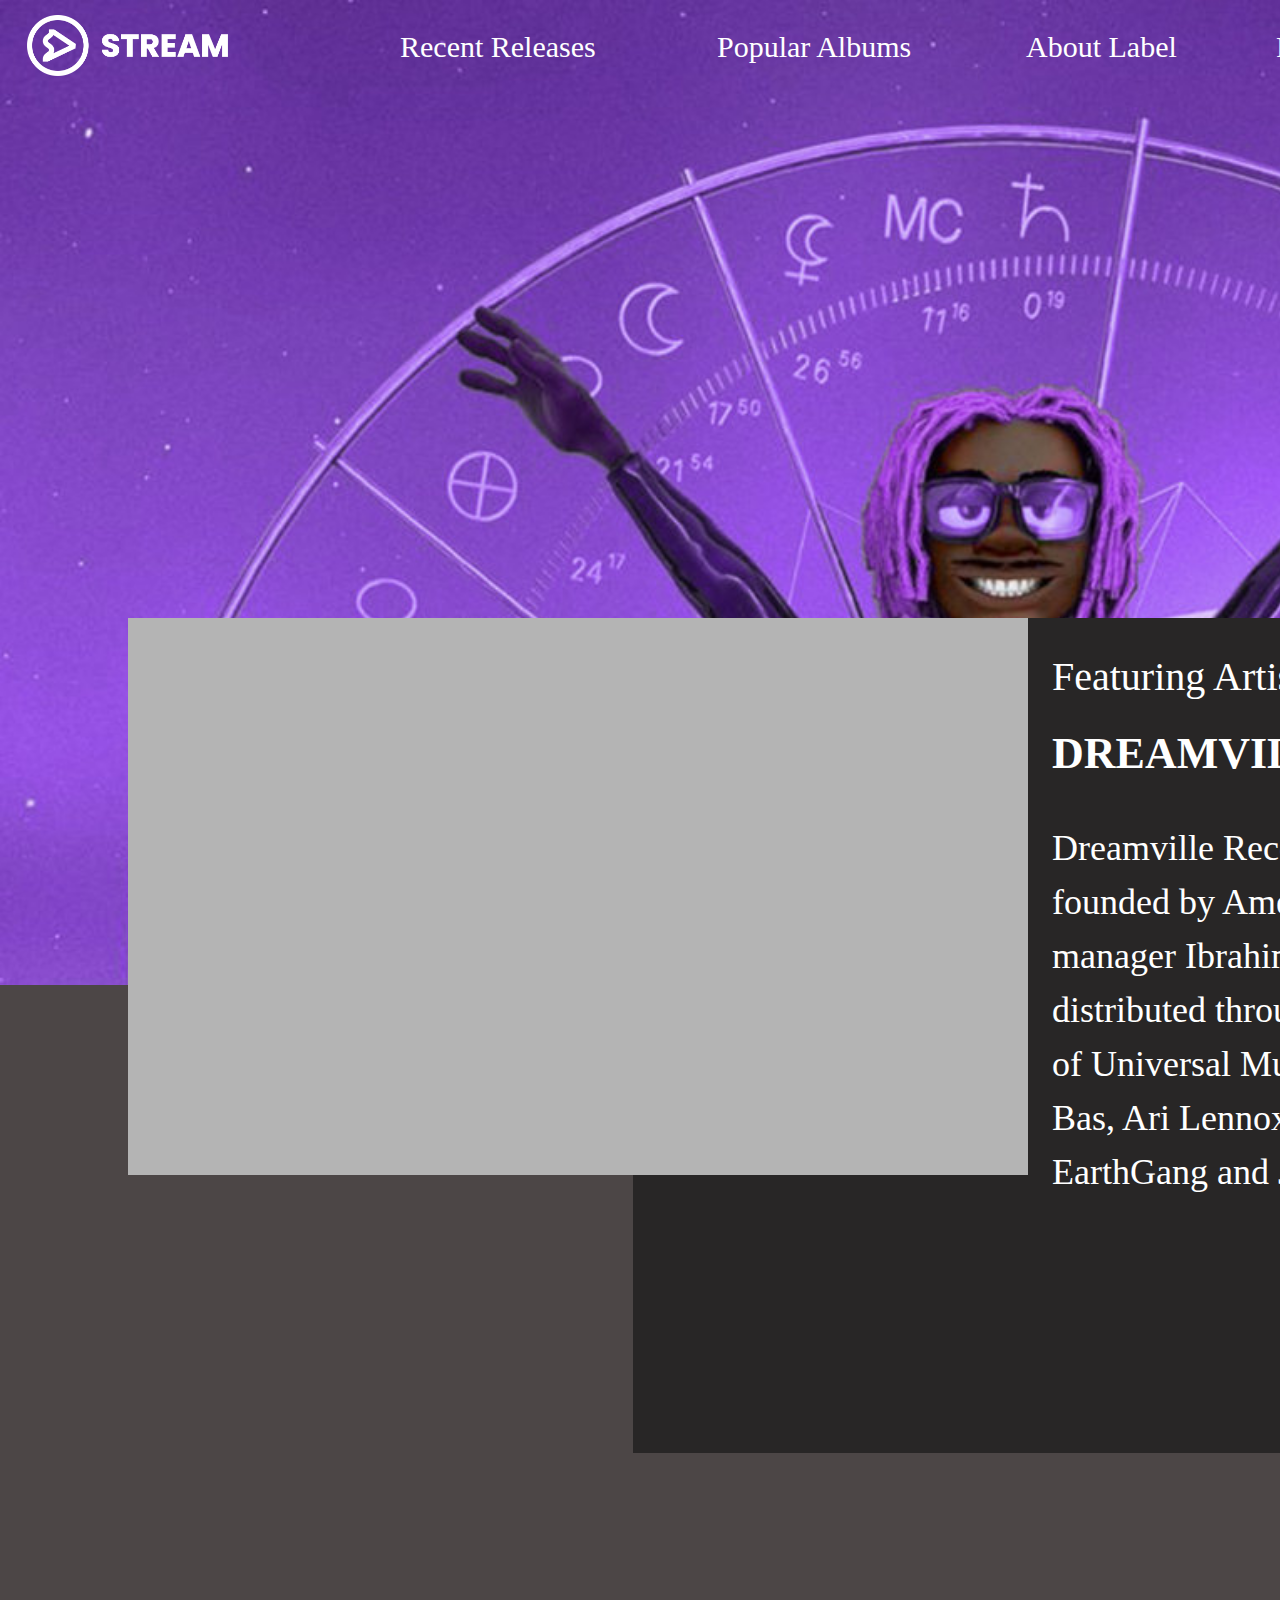
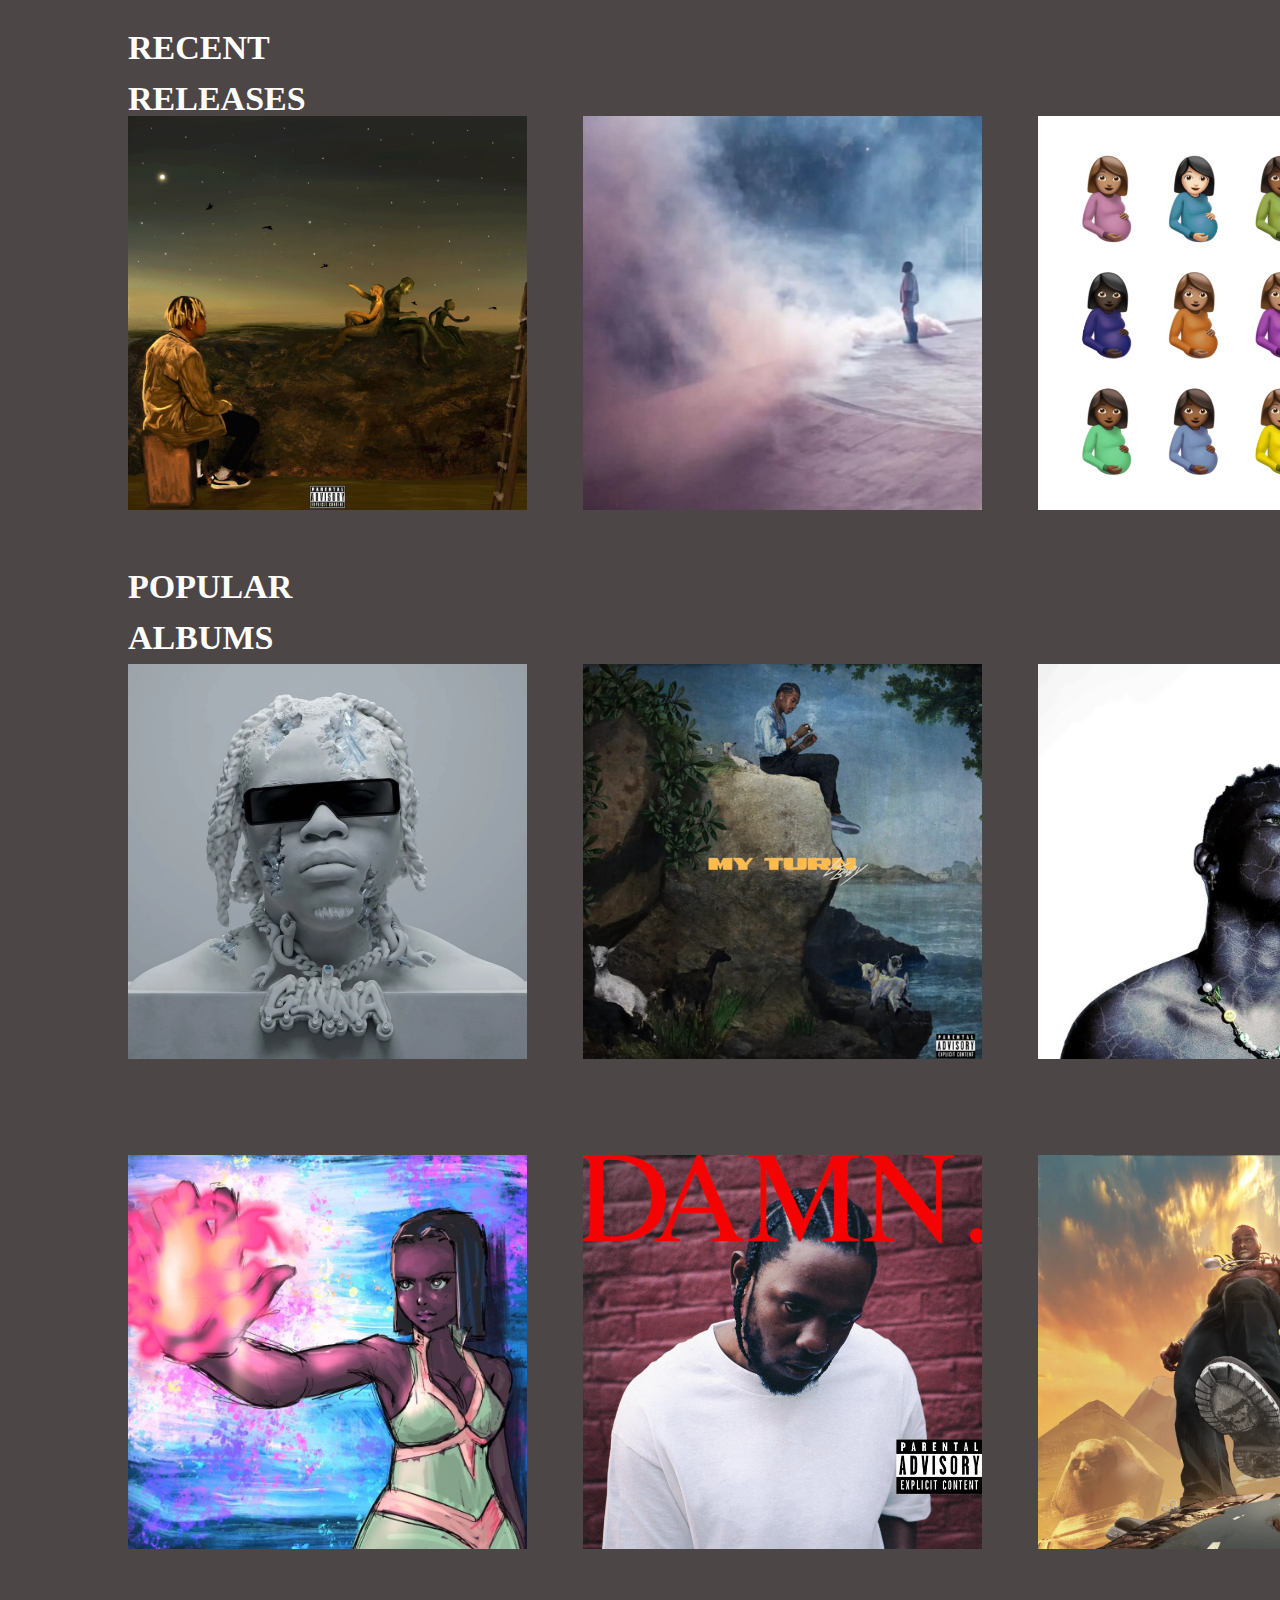
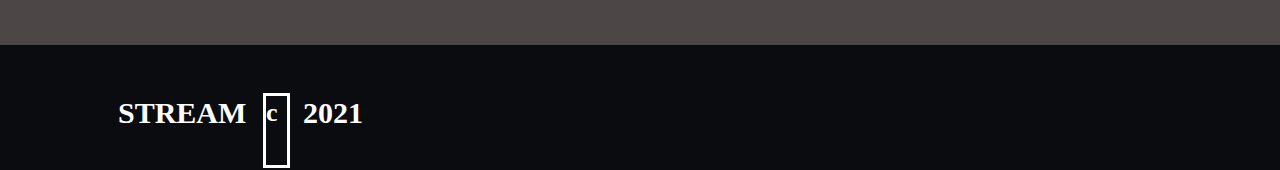
<file: Final submission DV/index.html>
<!DOCTYPE html>
<html lang="en">
<head>
    <meta charset="UTF-8">
    <meta http-equiv="X-UA-Compatible" content="IE=edge">
    <meta name="viewport" content="width=device-width, initial-scale=1.0">
    <title>Document</title>

<script src="https://cdn.jsdelivr.net/npm/bootstrap@5.2.3/dist/css/bootstrap.min.css"></script>

<script src="https://cdn.jsdelivr.net/npm/bootstrap@5.2.3/dist/js/bootstrap.min.js"></script>

    <link rel="stylesheet" href="styles.css">
    
</head>
<body>
    <div class="row">
        <div class="col-lg-12">
            <div class="hero">
    <div class="row nav">
        <div class="col-md-4">
            <div class="logo">
                <a href="index.html"><img src="assets/images/stream_logo_white.png" width="201px" height="61px" top="15px" left="27px"></a>
            </div>
        </div>
        <div class="col-md-4">
            <div>
                <ul>
                   <a href="index.html"><ol id="Recent">Recent Releases</ol></a>
                     <ol id="Popular">Popular Albums</ol>
                   <a href="aboutpage.html"><ol id="About">About Label</ol></a>
                   <a href="myplaylist.html"><ol id="Playlist">Playlists</ol></a> 
                </ul>
            </div>
        </div>
        <div class="col-md-4">
            <div class="search_rec">
            </div>
            <div id="search_text">
                Search...
            </div>
            <div class="search_icon">
                <img src="assets/images/search_icon.svg">
            </div>
        </div>
    </div>

    <div class="row"></div>
        <div class="frame2">  
           </div>
        <div id="FT_h2">
            Featuring Artists
        </div>
        <div id="DV_h3">
            DREAMVILLE
        </div>
        <div id="DV_des">
            Dreamville Records is an american record label founded by Americn rapper J.Cole and his manager Ibrahim Hamad. The label is currently distributed through Interscope Records, a unit of Universal Music Group. The roster includes Bas, Ari Lennox, Cazz, Omen, Lute, JID, EarthGang and J.Cole himself.
        </div>
        <div class="left_arrow">
            <img src="assets/images/left_arrow_icon.svg">
        </div>
        <div class="right_arrow">
            <img src="assets/images/right_arrow_icon.svg">
        </div>

        <div class="frame1">
            <iframe width="900" height="557" src="https://www.youtube.com/embed/iS9RbOqsUq8" title="Saint Levant - Very Few Friends (Lyric Video)" frameborder="0" allow="accelerometer; autoplay; clipboard-write; encrypted-media; gyroscope; picture-in-picture; web-share" allowfullscreen></iframe>
        </div>
   

    <section>

        <div id="recent_h1">
            RECENT RELEASES
        </div>
        <div class="album1">

        </div>
        <div class="album2">

        </div>
        <div class="album3">

        </div>
        <div class="album4">

        </div>

        <div id="popular_h1">
            POPULAR ALBUMS
        </div>

        <div class="album5">

        </div>
        <div class="album6">

        </div>
        <div class="album7">

        </div>
        <div class="album8">

        </div>
        <div class="album9">

        </div>
        <div class="album10">

        </div>
        <div class="album11">

        </div>
        <div class="album12">

        </div>
    
    </section>

    <section>
        <footer class="footer1">
            <div id="footer_stream">
                STREAM
            </div>
            <div class="footer_circle">

            </div>
            <div id="footer_c">
                c
            </div>
            <div id="footer_year">
                2021
            </div>
            
            <div class="youtube_icon">
                <img src="assets/images/youtube_icon.svg" a href="https://www.youtube.com/"></a>>
                <img src="assets/images/facebook_icon.svg" class="facebook_icon">
                <img src="assets/images/instagram_icon.svg" class="instagram_icon">
                <img src="assets/images/twitter_icon.svg" class="twitter_icon">
            </div>
        </footer>
    </section>
</body>
</html>
</file>
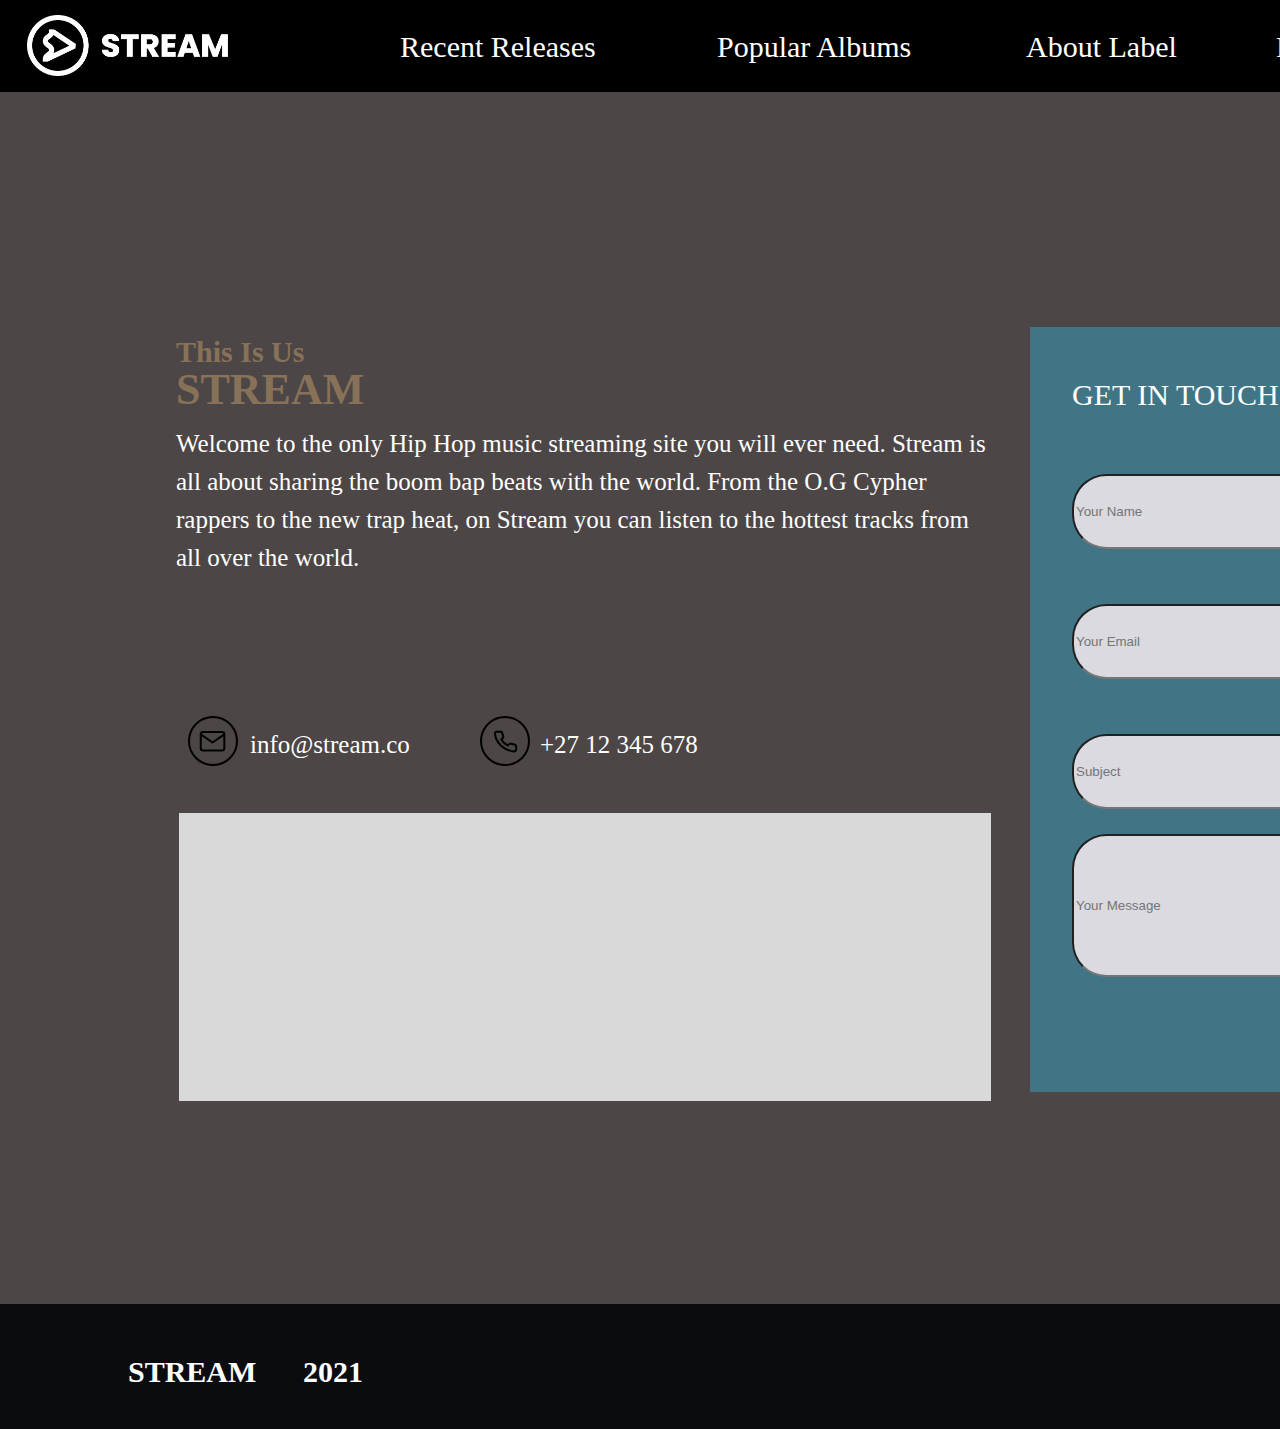
<file: Final submission DV/aboutpage.html>
<!DOCTYPE html>
<html lang="en">
<head>
    <meta charset="UTF-8">
    <meta http-equiv="X-UA-Compatible" content="IE=edge">
    <meta name="viewport" content="width=device-width, initial-scale=1.0">

    <script src="https://cdn.jsdelivr.net/npm/bootstrap@5.2.3/dist/css/bootstrap.min.css"></script>

    <script src="https://cdn.jsdelivr.net/npm/bootstrap@5.2.3/dist/js/bootstrap.min.js"></script>

    <link rel="stylesheet" href="styles.css">
    
    <title>Document</title>
</head>
<body>
    <section>
        <div class="nav_bar">

        </div>
        <div class="nav">
            <div class="logo">
<a href="index.html"><img src="assets/images/stream_logo_white.png" width="201px" height="61px" top="15px" left="27px"></a>
            </div>
            <div>
                <ul>
                   <a href="index.html"><ol id="Recent">Recent Releases</ol></a>
                     <ol id="Popular">Popular Albums</ol>
                   <a href="aboutpage.html"><ol id="About">About Label</ol></a>
                   <a href="myplaylist.html"><ol id="Playlist">Playlists</ol></a> 
                </ul>
            </div>
            <div class="search_rec">
            </div>
            <div id="search_text">
                Search...
            </div>
            <div class="search_icon">
                <img src="assets/images/search_icon.svg">
            </div>
        </div>
    </section>
    <section>
        <div class="block_A">
            <div id="TIU">
            This Is Us
            </div>
            <div id="stream_h1">
                STREAM
            </div>
            <div id="about_descr">
                Welcome to the only Hip Hop music streaming site you will ever need. Stream is all about sharing the boom bap beats with the world. From the O.G Cypher rappers to the new trap heat, on Stream you can listen to the hottest tracks from all over the world.
            </div>
        </div>

        <div class="block_B">
            <div id="GIT">
                GET IN TOUCH
            </div>
            <div>
                <form action="">
                <input type="text" class="inputA" placeholder="Your Name">
            </div>
            <div>
                <input type="text" class="inputB" placeholder="Your Email">
            </div>
            <div>
                <input type="text" class="inputC" placeholder="Subject">
            </div>
            <div>
                <input type="text" class="inputD" placeholder="Your Message">
            </div>
            <div>
                <button class="play_button">
                    <h1 id="play">PLAY</h1>
                </button>
            </div>
        </form>
        </div>

        <div class="block_C">
            <div class="email_icon">
                <img src="assets/images/email_icon.svg">
            </div>
            <div id="email">
                info@stream.co
            </div>
            <div class="phone_icon">
                <img src="assets/images/phone_icon.svg">
            </div>
            <div id="phone_number">
                +27 12 345 678
            </div>
        </div>

        <div class="block_D">
            <iframe src="https://www.google.com/maps/embed?pb=!1m18!1m12!1m3!1d3589.321030602281!2d28.207364715711186!3d-25.891815057635334!2m3!1f0!2f0!3f0!3m2!1i1024!2i768!4f13.1!3m3!1m2!1s0x1e956608911ce097%3A0x519896b4b6eda40a!2sOpen%20Window!5e0!3m2!1sen!2sza!4v1657571298725!5m2!1sen!2sza" width="812" height="288" style="border:0;" allowfullscreen="" loading="lazy" referrerpolicy="no-referrer-when-downgrade"></iframe>
        </div> 
    </section>

    <section>
        <footer class="footer2">
            <div id="footer_stream2">
                STREAM
            </div>

            <div id="footer_year2">
                2021
            </div>
        </footer>
    </section>
</body>
</html>
</file>
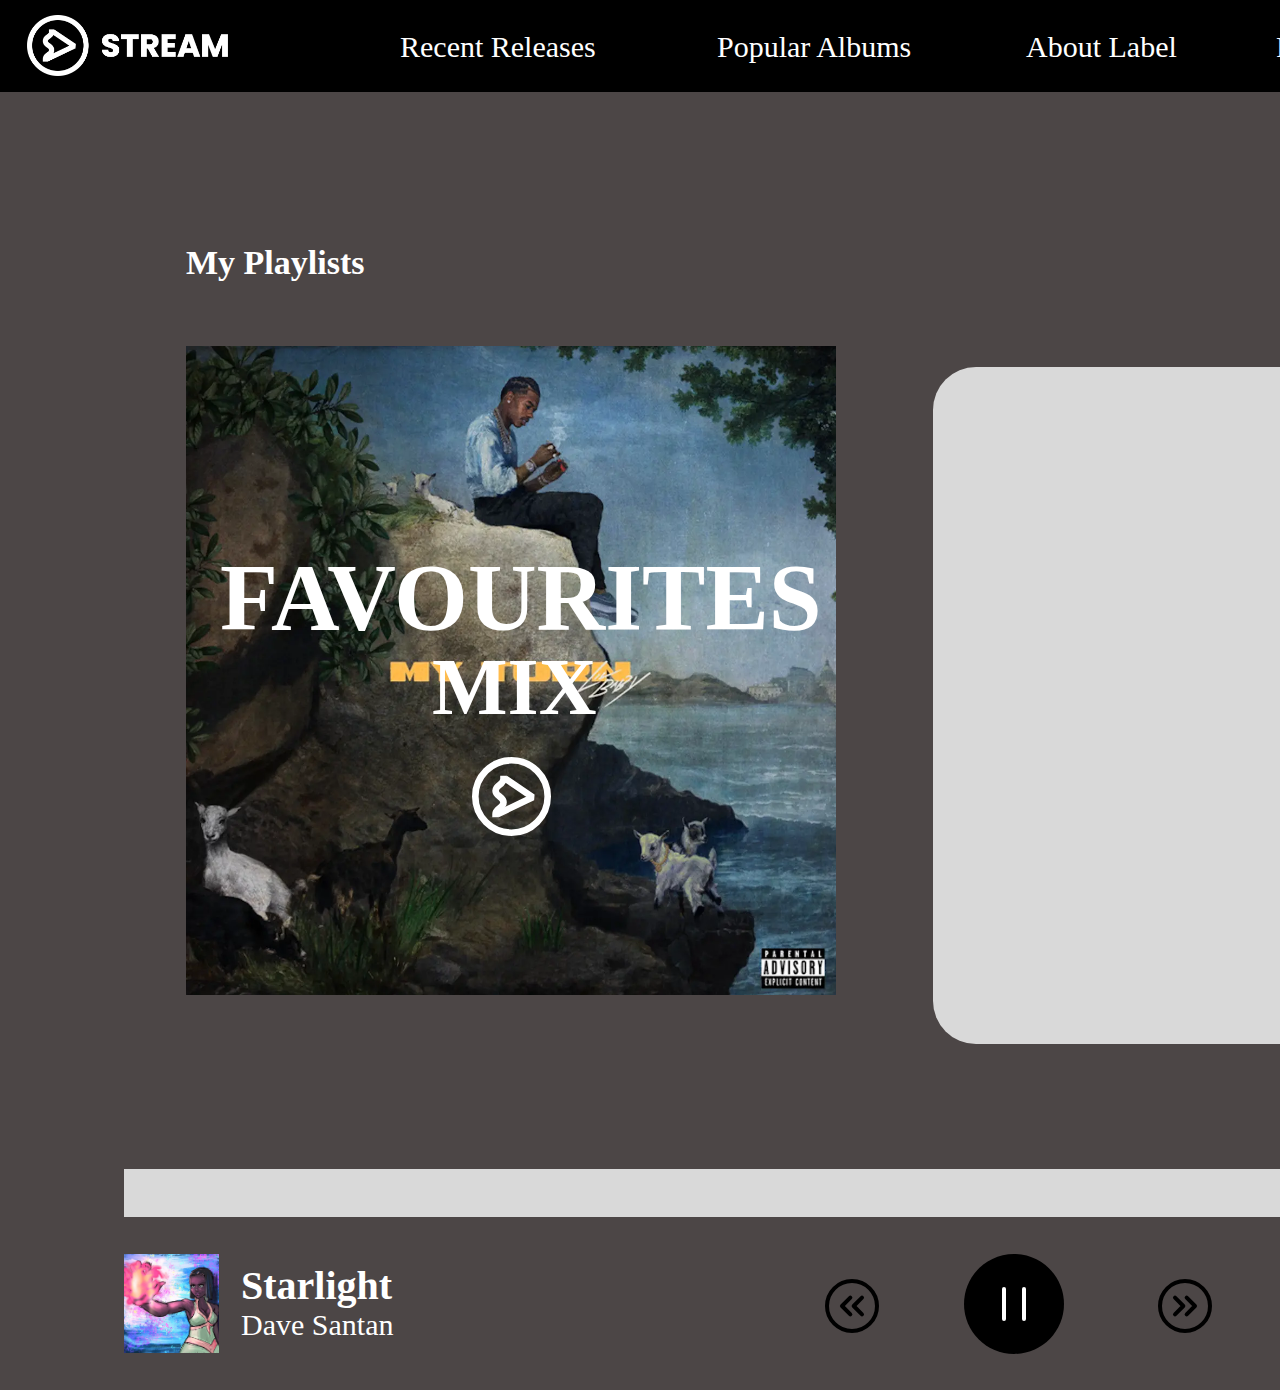
<file: Final submission DV/myplaylist.html>
<!DOCTYPE html>
<html lang="en">
<head>
    <meta charset="UTF-8">
    <meta http-equiv="X-UA-Compatible" content="IE=edge">
    <meta name="viewport" content="width=device-width, initial-scale=1.0">

    <script src="https://cdn.jsdelivr.net/npm/bootstrap@5.2.3/dist/css/bootstrap.min.css"></script>

    <script src="https://cdn.jsdelivr.net/npm/bootstrap@5.2.3/dist/js/bootstrap.min.js"></script>

    <link rel="stylesheet" href="styles.css">
    
    <title>Document</title>
</head>
<body>
    <section>
        <div class="nav_bar">

        </div>
        <div class="nav">
            <div class="logo">
<a href="index.html"><img src="assets/images/stream_logo_white.png" width="201px" height="61px" top="15px" left="27px"></a>
            </div>
            <div>
                <ul>
                   <a href="index.html"><ol id="Recent">Recent Releases</ol></a>
                     <ol id="Popular">Popular Albums</ol>
                   <a href="aboutpage.html"><ol id="About">About Label</ol></a>
                   <a href="myplaylist.html"><ol id="Playlist">Playlists</ol></a> 
                </ul>
            </div>
            <div class="search_rec">
            </div>
            <div id="search_text">
                Search...
            </div>
            <div class="search_icon">
                <img src="assets/images/search_icon.svg">
            </div>
        </div>
    </section>

    <section>
        <div class="playlist_header">
            <div id="my_playlists">
                My Playlists
            </div>
        </div>
        <div class="mix_img">
            <div id="Favourites">
                FAVOURITES
            </div>
            <div id="Mix">
                MIX
            </div>
            <div class="small_stream">
                <img src="assets/images/stream_small_logo_white.svg">
            </div>
        </div>
        <div class="all_songs">

        </div>

        <div class="music_playing">

        </div>

        <div class="music_playingimg">
            <div class="current_song">

            </div>
            <div id="starlight1">
                Starlight
            </div>
            <div id="dave1">
                Dave Santan
            </div>
        </div>

        <div class="play_sect">
            <div class="pause_button">
                <img src="assets/images/pause_media_icon.svg">
            </div>
            <div class="prev_left">
                <img src="assets/images/previous_media_icon.svg">
            </div>
            <div class="next_right">
                <img src="assets/images/next_media_icon.svg">
            </div>
        </div>

        <div class="time_sect">
            <div id="time">
                01:12
            </div>
            <div class="vert_3dot">
                <img src="assets/images/options_media_icon.svg">
            </div>
        </div>
    </section>
</body>
</html>
</file>
<file: Final submission DV/styles.css>
body{
    background-color: #4C4646;
    width: 1440px;
}

.nav{
    position: absolute;
    width: 2009px;
    height: 92px;
    left: 0px;
    top: 0px;
    /*background: #9D9D9D;*/
}

.logo{
    position: absolute;
    width: 201px;
    height: 61px;
    left: 27px;
    top: 15px;
}

#Recent{
    position: absolute;
    width: 245px;
    height: 45px;
    left: 360px;
    top: 24px;
    font-family: 'Poppins';
    font-style: normal;
    font-weight: 400;
    font-size: 30px;
    line-height: 45px;
    color: #FFFFFF;
}

#Popular{
    position: absolute;
    width: 237px;
    height: 45px;
    left: 677px;
    top: 24px;
    font-family: 'Poppins';
    font-style: normal;
    font-weight: 400;
    font-size: 30px;
    line-height: 45px;  
    color: #FFFFFF;
}

#About{
    position: absolute;
    width: 178px;
    height: 45px;
    left: 986px;
    top: 24px;
    font-family: 'Poppins';
    font-style: normal;
    font-weight: 400;
    font-size: 30px;
    line-height: 45px;
    color: #FFFFFF;
}

#Playlist{
    position: absolute;
    width: 155px;
    height: 45px;
    left: 1236px;
    top: 24px;
    font-family: 'Poppins';
    font-style: normal;
    font-weight: 400;
    font-size: 30px;
    line-height: 45px;
    color: #FFFFFF;
}

.search_rec{
    box-sizing: border-box;
    position: absolute;
    width: 372px;
    height: 64px;
    left: 1586px;
    top: 15px;
    border: 3px solid #FFFFFF;
    border-radius: 31.5px;
}

#search_text{
    position: absolute;
    width: 108px;
    height: 31px;
    left: 1619px;
    top: 29px;
    font-family: 'Poppins';
    font-style: normal;
    font-weight: 400;
    font-size: 26px;
    line-height: 39px;
    color: #FFFFFF;
}

.search_icon{
    position: absolute;
    width: 26px;
    height: 26px;
    left: 1891px;
    top: 34px;
    color: #FFFFFF;
}

.hero{
    position: absolute;
    width: 2009px;
    height: 985px;
    left: 0px;
    top: 0px;
    background: #D9D9D9;
    background-image: url(assets/wunna.jpg);
    background-repeat: no-repeat;
    background-size: cover;
}

.frame1{
    position: absolute;
    width: 900px;
    height: 557px;
    left: 128px;
    top: 618px;
    background: #B4B4B4;
}

.frame2{
    position: absolute;
    width: 1121px;
    height: 835px;
    left: 633px;
    top: 618px;
    background: #282626;
}

#FT_h2{
    position: absolute;
    width: 323px;
    height: 60px;
    left: 1052px;
    top: 647px;
    font-family: 'Poppins';
    font-style: normal;
    font-weight: 400;
    font-size: 40px;
    line-height: 60px;
    color: #FFFFFF;
}

#DV_h3{
    position: absolute;
    width: 269px;
    height: 66px;
    left: 1052px;
    top: 721px;
    font-family: 'Poppins';
    font-style: normal;
    font-weight: 700;
    font-size: 44px;
    line-height: 66px;
    color: #FFFFFF;
}

#DV_des{
    position: absolute;
    width: 686px;
    height: 501px;
    left: 1052px;
    top: 821px;
    font-family: 'Poppins';
    font-style: normal;
    font-weight: 400;
    font-size: 36px;
    line-height: 54px;
    color: #FFFFFF;
}

.left_arrow{
    position: absolute;
    width: 65px;
    height: 65px;
    left: 1562px;
    top: 1361px;
    color: #9DB74B;
}

.right_arrow{
    position: absolute;
    width: 65px;
    height: 65px;
    left: 1641px;
    top: 1357px;
    color: #9DB74B;
}

#recent_h1{
    position: absolute;
    width: 295px;
    height: 51px;
    left: 128px;
    top: 1622px;
    font-family: 'Poppins';
    font-style: normal;
    font-weight: 600;
    font-size: 34px;
    line-height: 51px;
    color: #FFFFFF;
}

.album1{
    position: absolute;
    width: 399px;
    height: 394px;
    left: 128px;
    top: 1716px;
    background: #D9D9D9;
    background-image: url(assets/attachment-cordae-birds-eye.jpeg);
    background-repeat: no-repeat;
    background-size: cover;
}

.album2{
    position: absolute;
    width: 399px;
    height: 394px;
    left: 583px;
    top: 1716px;
    background: #D9D9D9;    
    background-image: url(assets/donda\ 2.webp);
    background-repeat: no-repeat;
    background-size: cover;
}

.album3{
    position: absolute;
    width: 399px;
    height: 394px;
    left: 1038px;
    top: 1716px;
    background: #D9D9D9;  
    background-image: url(assets/Drake-Certified-Lover-Boy.webp);
    background-repeat: no-repeat;
    background-size: cover;
}

.album4{
    position: absolute;
    width: 400px;
    height: 394px;
    left: 1493px;
    top: 1716px;
    background: #D9D9D9;   
    background-image: url(assets/piano_king1.jpeg);
    background-repeat: no-repeat;
    background-size: cover;
}

#popular_h1{
    position: absolute;
    width: 299px;
    height: 51px;
    left: 128px;
    top: 2161px;
    font-family: 'Poppins';
    font-style: normal;
    font-weight: 600;
    font-size: 34px;
    line-height: 51px;
    color: #FFFFFF;
}

.album5{
    position: absolute;
    width: 399px;
    height: 395px;
    left: 128px;
    top: 2264px;
    background: #D9D9D9;    
    background-image: url(assets/ds4ever\ gunna.webp);
    background-repeat: no-repeat;
    background-size: cover;
}

.album6{
    position: absolute;
    width: 399px;
    height: 395px;
    left: 583px;
    top: 2264px;
    background: #D9D9D9;   
    background-image: url(assets/my\ turn\ lil\ baby.webp);
    background-repeat: no-repeat;
    background-size: cover; 
}

.album7{
    position: absolute;
    width: 399px;
    height: 395px;
    left: 1038px;
    top: 2264px;
    background: #D9D9D9; 
    background-image: url(assets/somnyama.webp);
    background-repeat: no-repeat;
    background-size: cover;   
}

.album8{
    position: absolute;
    width: 400px;
    height: 395px;
    left: 1493px;
    top: 2264px;
    background: #D9D9D9;   
    background-image: url(assets/central\ cee.webp);
    background-repeat: no-repeat;
    background-size: cover; 
}

.album9{
    position: absolute;
    width: 399px;
    height: 394px;
    left: 128px;
    top: 2755px;
    background: #D9D9D9;   
    background-image: url(assets/starlight.jpg);
    background-repeat: no-repeat;
    background-size: cover;
}

.album10{
    position: absolute;
    width: 399px;
    height: 394px;
    left: 583px;
    top: 2755px;
    background: #D9D9D9;
    background-image: url(assets/kendrick\ l.jpeg);
    background-repeat: no-repeat;
    background-size: cover;
}

.album11{
    position: absolute;
    width: 399px;
    height: 394px;
    left: 1038px;
    top: 2755px;
    background: #D9D9D9;    
    background-image: url(assets/burna\ boy.webp);
    background-repeat: no-repeat;
    background-size: cover;
}

.album12{
    position: absolute;
    width: 399px;
    height: 394px;
    left: 1495px;
    top: 2755px;
    background: #D9D9D9;    
    background-image: url(assets/wunna.jpg);
    background-repeat: no-repeat;
    background-size: cover;
}

.footer1{
    position: absolute;
    width: 2009px;
    height: 125px;
    left: 0px;
    top: 3245px;
    background: #0B0C10;
}

#footer_stream{
    position: absolute;
    width: 122px;
    height: 45px;
    left: 118px;
    top: 45px;
    font-family: 'Poppins';
    font-style: normal;
    font-weight: 700;
    font-size: 30px;
    line-height: 45px;
    color: #FFFFFF;
}

.footer_circle{
    position: absolute;
    left: 13.09%;
    right: 85.56%;
    top:  48px;
    bottom: 1.45%;
    border: 3px solid #FFFFFF;
    border-radius: 3px #ffffff;
}

#footer_c{
    position: absolute;
    width: 24px;
    height: 40px;
    left: 266px;
    top: 48px;
    font-family: 'Poppins';
    font-style: normal;
    font-weight: 600;
    font-size: 26px;
    line-height: 39px;
    color: #FFFFFF;
}

#footer_year{
    position: absolute;
    width: 66px;
    height: 45px;
    left: 303px;
    top: 45px;
    font-family: 'Poppins';
    font-style: normal;
    font-weight: 700;
    font-size: 30px;
    line-height: 45px;
    color: #FFFFFF;
}

.youtube_icon{
    position: absolute;
    left: 75.96%;
    right: 20.86%;
    top: 45px;
    bottom: 0.71%;
    border: 2px solid #FFFFFF;
    fill: white;
    background-color: #dadae0;
}

.facebook_icon{
    position: absolute;
   left: 250%;
    right: 20.86%;
    top: 5px;
    bottom: 0.71%;
    border: 2px solid #FFFFFF;
    fill: white;
    background-color: #dadae0;
}

.twitter_icon{
    position: absolute;
    left: 350%;
    right: 20.86%;
    top: 5px;
    bottom: 0.71%;
    border: 2px solid #FFFFFF;
    fill: white;
    background-color: #dadae0;
}

.instagram_icon{
    position: absolute;
    left: 150%;
    right: 20.86%;
    top: 5px;
    bottom: 0.71%;
    border: 2px solid #FFFFFF;
    fill: white;
    background-color: #dadae0;
}

/*about page*/

.nav_bar{
    position: absolute;
    width: 2009px;
    height: 92px;
    left: 0px;
    top: 0px;
    background: #000000;
}

.block_A{
    position: absolute;
    width: 814px;
    height: 307px;
    left: 168px;
    top: 327px;
    /*background: #D9D9D9;*/
}

#TIU{
    position: absolute;
    width: 140px;
    height: 45px;
    left: 8px;
    top: 2px;
    font-family: 'Poppins';
    font-style: normal;
    font-weight: 700;
    font-size: 30px;
    line-height: 45px;
    color:
    #887159;
}

#stream_h1{
    position: absolute;
    width: 182px;
    height: 55px;
    left: 8px;
    top: 30px;
    font-family: 'Poppins';
    font-style: normal;
    font-weight: 800;
    font-size: 44px;
    line-height: 66px;
    color: 
    #887159;
}

#about_descr{
    position: absolute;
    width: 814px;
    height: 180px;
    left: 8px;
    top: 98px;
    font-family: 'Poppins';
    font-style: normal;
    font-weight: 400;
    font-size: 25px;
    line-height: 38px;
    color: #FFFFFF;
}

.block_B{
    position: absolute;
    width: 808px;
    height: 765px;
    left: 1030px;
    top: 327px;
    background: #417586;
}

#GIT{
    position: absolute;
    width: 207px;
    height: 45px;
    left: 42px;
    top: 45px;
    font-family: 'Poppins';
    font-style: normal;
    font-weight: 500;
    font-size: 30px;
    line-height: 45px;
    color: #FFFFFF;
}

.inputA{
    position: absolute;
    width: 722px;
    height: 69px;
    left: 42px;
    top: 147px;
    background: #dadae0;
    border-radius: 34.5px;
}

.inputB{
    position: absolute;
    width: 722px;
    height: 69px;
    left: 42px;
    top: 277px;
    background: #dadae0;
    border-radius: 34.5px;
}

.inputC{
    position: absolute;
    width: 722px;
    height: 69px;
    left: 42px;
    top: 407px;
    background: #dadae0;
    border-radius: 34.5px;
}

.inputD{
    position: absolute;
    width: 722px;
    height: 137px;
    left: 42px;
    top: 507px;
    background: #dadae0;
    border-radius: 34.5px;
}

.play_button{
    position: absolute;
    width: 315px;
    height: 96px;
    left: 469px;
    top: 660px;
    background: #B6F3E8;
    border-radius: 50.5px;
}

/*#play{
    position: absolute;
    width: 104px;
    height: 60px;
    left: 469px;
    top: 660px;
    font-family: 'Poppins';
    font-style: normal;
    font-weight: 800;
    font-size: 40px;
    line-height: 60px;
    color: #0B0C10;
}*/

.block_C{
    position: absolute;
    width: 584px;
    height: 71px;
    left: 179px;
    top: 708px;
    /*background: #D9D9D9;*/
}

.email_icon{
    position: absolute;
    width: 71px;
    height: 71px;
    left: 9px;
    top: 8px;
}

#email{
    position: absolute;
    width: 198px;
    height: 38px;
    left: 71px;
    top: 18px;
    font-family: 'Poppins';
    font-style: normal;
    font-weight: 400;
    font-size: 25px;
    line-height: 38px;
    color: #FFFFFF;
}

.phone_icon{
    position: absolute;
    width: 69px;
    height: 69px;
    left: 301px;
    top: 8px;
}

#phone_number{
    position: absolute;
    width: 179px;
    height: 38px;
    left: 361px;
    top: 18px;
    font-family: 'Poppins';
    font-style: normal;
    font-weight: 400;
    font-size: 25px;
    line-height: 38px;
    color: #FFFFFF;
}

.block_D{
    position: absolute;
    width: 812px;
    height: 288px;
    left: 179px;
    top: 813px;
    background: #D9D9D9;
}

.footer2{
    position: absolute;
    width: 2009px;
    height: 125px;
    left: 0px;
    top: 1304px;
    background: #0B0C10;
}

#footer_stream2{
    position: absolute;
    width: 122px;
    height: 45px;
    left: 128px;
    top: 45px;
    font-family: 'Poppins';
    font-style: normal;
    font-weight: 700;
    font-size: 30px;
    line-height: 45px;
    color: #FFFFFF;
}

#footer_year2{
    position: absolute;
    width: 66px;
    height: 45px;
    left: 303px;
    top: 45px;
    font-family: 'Poppins';
    font-style: normal;
    font-weight: 700;
    font-size: 30px;
    line-height: 45px;
    color: #FFFFFF;
}

/*playlist page*/

.playlist_header{
    position: absolute;
    width: 650px;
    height: 48px;
    left: 186px;
    top: 237px;
    /*background: #D9D9D9;*/
}

#my_playlists{
    position: absolute;
    width: 203px;
    height: 51px;
   /* left: 186px;
    top: 237px; */
    font-family: 'Poppins';
    font-style: normal;
    font-weight: 600;
    font-size: 34px;
    line-height: 51px;
    color: #FFFFFF;
}

.mix_img{
    position: absolute;
    width: 650px;
    height: 649px;
    left: 186px;
    top: 346px;
    background: #D9D9D9;
    background-image: url(assets/my\ turn\ lil\ baby.webp);
    background-repeat: no-repeat;
    background-size: cover;
}

#Favourites{
    position: absolute;
    width: 590px;
    height: 143px;
    left: 34px;
    top: 181px;
    font-family: 'Poppins';
    font-style: normal;
    font-weight: 700;
    font-size: 95px;
    line-height: 142px;
    color: #FFFFFF;
}

#Mix{
    position: absolute;
    width: 150px;
    height: 120px;
    left: 246px;
    top: 281px;
    font-family: 'Poppins';
    font-style: normal;
    font-weight: 600;
    font-size: 80px;
    line-height: 120px;
    color: #FFFFFF;
}

.small_stream{
    position: absolute;
    width: 79px;
    height: 79px;
    left: 286px;
    top: 411px;
}

.all_songs{
    position: absolute;
    width: 952px;
    height: 677px;
    left: 933px;
    top: 367px;
    background: #D9D9D9;
    border-radius: 43px;
}

.music_playing{
    position: absolute;
    width: 1761px;
    height: 48px;
    left: 124px;
    top: 1169px;
    background: #D9D9D9;
}

.music_playingimg{
    position: absolute;
    width: 341px;
    height: 99px;
    left: 124px;
    top: 1254px;
    /*background: #D9D9D9;*/
}

.current_song{
    position: absolute;
    width: 95px;
    height: 99px;
    background: #282626;
    background-image: url(assets/starlight.jpg);
    background-repeat: no-repeat;
    background-size: cover;
}

#starlight1{
    position: absolute;
    width: 180px;
    height: 60px;
    left: 117px;
    top: 2px;
    font-family: 'Poppins';
    font-style: normal;
    font-weight: 700;
    font-size: 40px;
    line-height: 60px;
    color: #FFFFFF;
}

#dave1{
    position: absolute;
    width: 195px;
    height: 45px;
    left: 117px;
    top: 48px;
    font-family: 'Poppins';
    font-style: normal;
    font-weight: 500;
    font-size: 30px;
    line-height: 45px;
    color: #FFFFFF;
}

.play_sect{
    position: absolute;
    width: 388px;
    height: 136px;
    left: 824px;
    top: 1234px;
    /*background: #D9D9D9;*/
}

.pause_button{
    position: absolute;
    width: 136px;
    height: 136px;
    left: 140px;
    top: 20px;
}

.prev_left{
    position: absolute;
    width: 75px;
    height: 75px;
    left: 1px;
    top: 45px;
}

.next_right{
    position: absolute;
    left: 86%;
    
    top: 45px;
    bottom: 6.2%;
}

.time_sect{
    position: absolute;
    width: 173px;
    height: 57px;
    left: 1688px;
    top: 1274px;
    /*background: #D9D9D9;*/
}

#time{
    position: absolute;
    width: 56px;
    height: 38px;
    left: 1 px;
    top: 12px;
    font-family: 'Poppins';
    font-style: normal;
    font-weight: 600;
    font-size: 25px;
    line-height: 38px;
    color: #FFFFFF;
}

.vert_3dot{ 
position: absolute;
width: 57px;
height: 57px;
left: 132px;
top: 10px;
}
</file>
